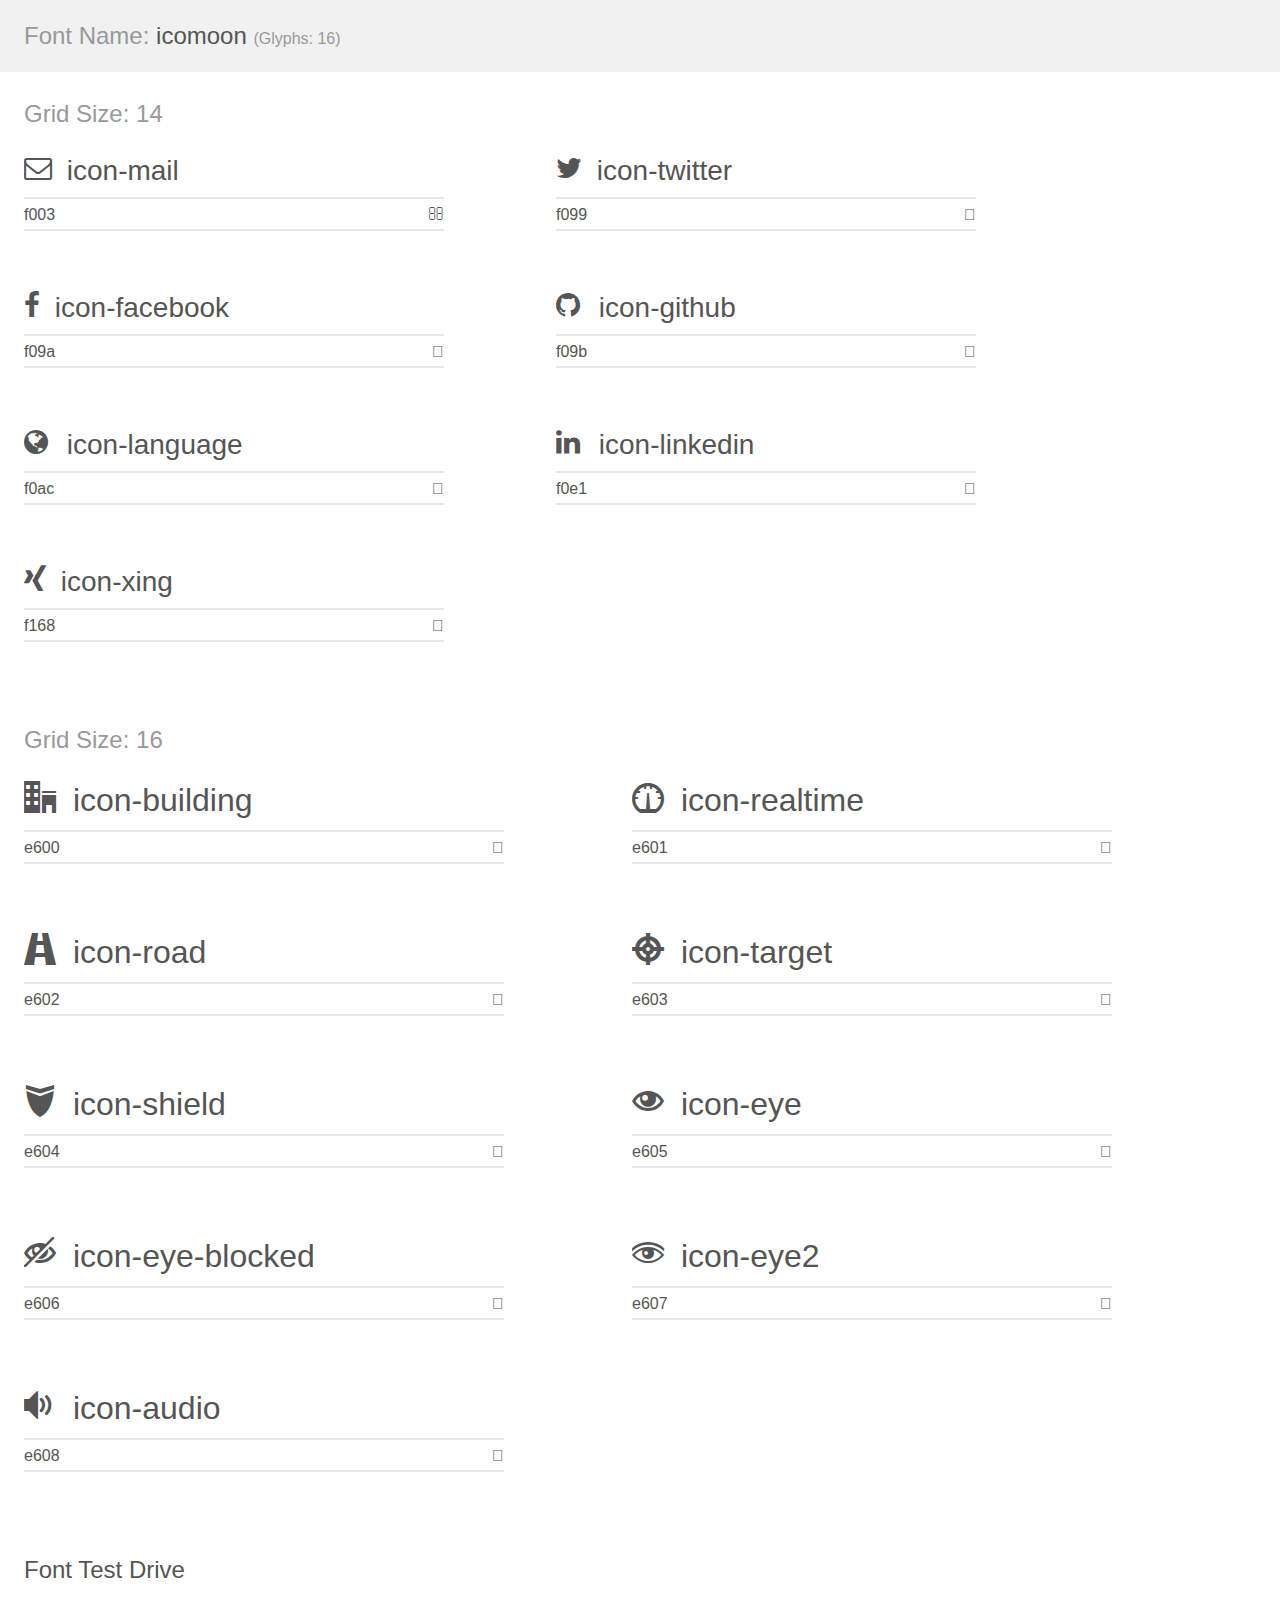
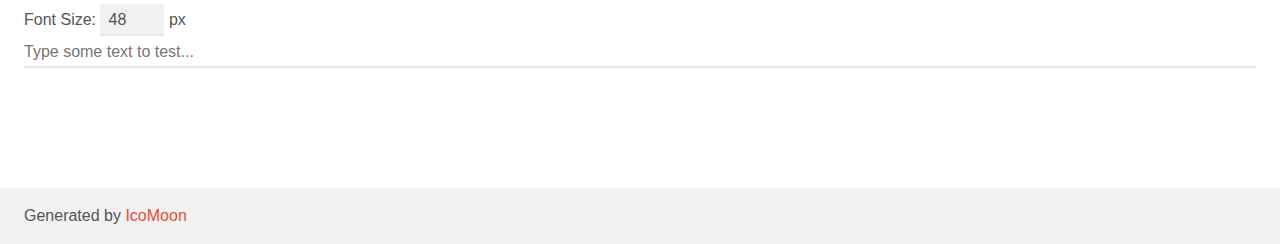
<file: public/styles/icomoon/demo.html>
<!doctype html>
<html>
<head>
	<meta charset="utf-8">
	<title>IcoMoon Demo</title>
	<meta name="description" content="An Icon Font Generated By IcoMoon.io">
	<meta name="viewport" content="width=device-width">
	<link rel="stylesheet" href="demo-files/demo.css">
	<link rel="stylesheet" href="style.css"></head>
<body>
	<div class="bgc1 clearfix">
		<h1 class="mhmm mvm"><span class="fgc1">Font Name:</span> icomoon <small class="fgc1">(Glyphs:&nbsp;16)</small></h1>
	</div>
	<div class="clearfix mhl ptl">
		<h1 class="mvm mtn fgc1">Grid Size: 14</h1>
		<div class="glyph fs1">
			<div class="clearfix bshadow0 pbs">
				<span class="icon-mail"></span><span class="mls"> icon-mail</span>
			</div>
			<fieldset class="fs0 size1of1 clearfix hidden-false">
				<input type="text" readonly value="f003" class="unit size1of2" />
				<input type="text" maxlength="1" readonly value="&#xf003;" class="unitRight size1of2 talign-right" />
			</fieldset>
			<div class="fs0 bshadow0 clearfix hidden-true">
				<span class="unit pvs fgc1">liga: </span>
				<input type="text" readonly value="" class="liga unitRight" />
			</div>
		</div>
		<div class="glyph fs1">
			<div class="clearfix bshadow0 pbs">
				<span class="icon-twitter"></span><span class="mls"> icon-twitter</span>
			</div>
			<fieldset class="fs0 size1of1 clearfix hidden-false">
				<input type="text" readonly value="f099" class="unit size1of2" />
				<input type="text" maxlength="1" readonly value="&#xf099;" class="unitRight size1of2 talign-right" />
			</fieldset>
			<div class="fs0 bshadow0 clearfix hidden-true">
				<span class="unit pvs fgc1">liga: </span>
				<input type="text" readonly value="" class="liga unitRight" />
			</div>
		</div>
		<div class="glyph fs1">
			<div class="clearfix bshadow0 pbs">
				<span class="icon-facebook"></span><span class="mls"> icon-facebook</span>
			</div>
			<fieldset class="fs0 size1of1 clearfix hidden-false">
				<input type="text" readonly value="f09a" class="unit size1of2" />
				<input type="text" maxlength="1" readonly value="&#xf09a;" class="unitRight size1of2 talign-right" />
			</fieldset>
			<div class="fs0 bshadow0 clearfix hidden-true">
				<span class="unit pvs fgc1">liga: </span>
				<input type="text" readonly value="" class="liga unitRight" />
			</div>
		</div>
		<div class="glyph fs1">
			<div class="clearfix bshadow0 pbs">
				<span class="icon-github"></span><span class="mls"> icon-github</span>
			</div>
			<fieldset class="fs0 size1of1 clearfix hidden-false">
				<input type="text" readonly value="f09b" class="unit size1of2" />
				<input type="text" maxlength="1" readonly value="&#xf09b;" class="unitRight size1of2 talign-right" />
			</fieldset>
			<div class="fs0 bshadow0 clearfix hidden-true">
				<span class="unit pvs fgc1">liga: </span>
				<input type="text" readonly value="" class="liga unitRight" />
			</div>
		</div>
		<div class="glyph fs1">
			<div class="clearfix bshadow0 pbs">
				<span class="icon-language"></span><span class="mls"> icon-language</span>
			</div>
			<fieldset class="fs0 size1of1 clearfix hidden-false">
				<input type="text" readonly value="f0ac" class="unit size1of2" />
				<input type="text" maxlength="1" readonly value="&#xf0ac;" class="unitRight size1of2 talign-right" />
			</fieldset>
			<div class="fs0 bshadow0 clearfix hidden-true">
				<span class="unit pvs fgc1">liga: </span>
				<input type="text" readonly value="" class="liga unitRight" />
			</div>
		</div>
		<div class="glyph fs1">
			<div class="clearfix bshadow0 pbs">
				<span class="icon-linkedin"></span><span class="mls"> icon-linkedin</span>
			</div>
			<fieldset class="fs0 size1of1 clearfix hidden-false">
				<input type="text" readonly value="f0e1" class="unit size1of2" />
				<input type="text" maxlength="1" readonly value="&#xf0e1;" class="unitRight size1of2 talign-right" />
			</fieldset>
			<div class="fs0 bshadow0 clearfix hidden-true">
				<span class="unit pvs fgc1">liga: </span>
				<input type="text" readonly value="" class="liga unitRight" />
			</div>
		</div>
		<div class="glyph fs1">
			<div class="clearfix bshadow0 pbs">
				<span class="icon-xing"></span><span class="mls"> icon-xing</span>
			</div>
			<fieldset class="fs0 size1of1 clearfix hidden-false">
				<input type="text" readonly value="f168" class="unit size1of2" />
				<input type="text" maxlength="1" readonly value="&#xf168;" class="unitRight size1of2 talign-right" />
			</fieldset>
			<div class="fs0 bshadow0 clearfix hidden-true">
				<span class="unit pvs fgc1">liga: </span>
				<input type="text" readonly value="" class="liga unitRight" />
			</div>
		</div>
	</div>
	<div class="clearfix mhl ptl">
		<h1 class="mvm mtn fgc1">Grid Size: 16</h1>
		<div class="glyph fs2">
			<div class="clearfix bshadow0 pbs">
				<span class="icon-building"></span><span class="mls"> icon-building</span>
			</div>
			<fieldset class="fs0 size1of1 clearfix hidden-false">
				<input type="text" readonly value="e600" class="unit size1of2" />
				<input type="text" maxlength="1" readonly value="&#xe600;" class="unitRight size1of2 talign-right" />
			</fieldset>
			<div class="fs0 bshadow0 clearfix hidden-true">
				<span class="unit pvs fgc1">liga: </span>
				<input type="text" readonly value="" class="liga unitRight" />
			</div>
		</div>
		<div class="glyph fs2">
			<div class="clearfix bshadow0 pbs">
				<span class="icon-realtime"></span><span class="mls"> icon-realtime</span>
			</div>
			<fieldset class="fs0 size1of1 clearfix hidden-false">
				<input type="text" readonly value="e601" class="unit size1of2" />
				<input type="text" maxlength="1" readonly value="&#xe601;" class="unitRight size1of2 talign-right" />
			</fieldset>
			<div class="fs0 bshadow0 clearfix hidden-true">
				<span class="unit pvs fgc1">liga: </span>
				<input type="text" readonly value="" class="liga unitRight" />
			</div>
		</div>
		<div class="glyph fs2">
			<div class="clearfix bshadow0 pbs">
				<span class="icon-road"></span><span class="mls"> icon-road</span>
			</div>
			<fieldset class="fs0 size1of1 clearfix hidden-false">
				<input type="text" readonly value="e602" class="unit size1of2" />
				<input type="text" maxlength="1" readonly value="&#xe602;" class="unitRight size1of2 talign-right" />
			</fieldset>
			<div class="fs0 bshadow0 clearfix hidden-true">
				<span class="unit pvs fgc1">liga: </span>
				<input type="text" readonly value="" class="liga unitRight" />
			</div>
		</div>
		<div class="glyph fs2">
			<div class="clearfix bshadow0 pbs">
				<span class="icon-target"></span><span class="mls"> icon-target</span>
			</div>
			<fieldset class="fs0 size1of1 clearfix hidden-false">
				<input type="text" readonly value="e603" class="unit size1of2" />
				<input type="text" maxlength="1" readonly value="&#xe603;" class="unitRight size1of2 talign-right" />
			</fieldset>
			<div class="fs0 bshadow0 clearfix hidden-true">
				<span class="unit pvs fgc1">liga: </span>
				<input type="text" readonly value="" class="liga unitRight" />
			</div>
		</div>
		<div class="glyph fs2">
			<div class="clearfix bshadow0 pbs">
				<span class="icon-shield"></span><span class="mls"> icon-shield</span>
			</div>
			<fieldset class="fs0 size1of1 clearfix hidden-false">
				<input type="text" readonly value="e604" class="unit size1of2" />
				<input type="text" maxlength="1" readonly value="&#xe604;" class="unitRight size1of2 talign-right" />
			</fieldset>
			<div class="fs0 bshadow0 clearfix hidden-true">
				<span class="unit pvs fgc1">liga: </span>
				<input type="text" readonly value="" class="liga unitRight" />
			</div>
		</div>
		<div class="glyph fs2">
			<div class="clearfix bshadow0 pbs">
				<span class="icon-eye"></span><span class="mls"> icon-eye</span>
			</div>
			<fieldset class="fs0 size1of1 clearfix hidden-false">
				<input type="text" readonly value="e605" class="unit size1of2" />
				<input type="text" maxlength="1" readonly value="&#xe605;" class="unitRight size1of2 talign-right" />
			</fieldset>
			<div class="fs0 bshadow0 clearfix hidden-true">
				<span class="unit pvs fgc1">liga: </span>
				<input type="text" readonly value="" class="liga unitRight" />
			</div>
		</div>
		<div class="glyph fs2">
			<div class="clearfix bshadow0 pbs">
				<span class="icon-eye-blocked"></span><span class="mls"> icon-eye-blocked</span>
			</div>
			<fieldset class="fs0 size1of1 clearfix hidden-false">
				<input type="text" readonly value="e606" class="unit size1of2" />
				<input type="text" maxlength="1" readonly value="&#xe606;" class="unitRight size1of2 talign-right" />
			</fieldset>
			<div class="fs0 bshadow0 clearfix hidden-true">
				<span class="unit pvs fgc1">liga: </span>
				<input type="text" readonly value="" class="liga unitRight" />
			</div>
		</div>
		<div class="glyph fs2">
			<div class="clearfix bshadow0 pbs">
				<span class="icon-eye2"></span><span class="mls"> icon-eye2</span>
			</div>
			<fieldset class="fs0 size1of1 clearfix hidden-false">
				<input type="text" readonly value="e607" class="unit size1of2" />
				<input type="text" maxlength="1" readonly value="&#xe607;" class="unitRight size1of2 talign-right" />
			</fieldset>
			<div class="fs0 bshadow0 clearfix hidden-true">
				<span class="unit pvs fgc1">liga: </span>
				<input type="text" readonly value="" class="liga unitRight" />
			</div>
		</div>
		<div class="glyph fs2">
			<div class="clearfix bshadow0 pbs">
				<span class="icon-audio"></span><span class="mls"> icon-audio</span>
			</div>
			<fieldset class="fs0 size1of1 clearfix hidden-false">
				<input type="text" readonly value="e608" class="unit size1of2" />
				<input type="text" maxlength="1" readonly value="&#xe608;" class="unitRight size1of2 talign-right" />
			</fieldset>
			<div class="fs0 bshadow0 clearfix hidden-true">
				<span class="unit pvs fgc1">liga: </span>
				<input type="text" readonly value="" class="liga unitRight" />
			</div>
		</div>
	</div>

	<!--[if gt IE 8]><!-->
	<div class="mhl clearfix mbl">
		<h1>Font Test Drive</h1>
		<label>
			Font Size: <input id="fontSize" type="number" class="textbox0 mbm"
			min="8" value="48" />
			px
		</label>
		<input id="testText" type="text" class="phl size1of1 mvl"
		placeholder="Type some text to test..." value=""/>
		</label>
		<div id="testDrive" class="icon-">&nbsp;
		</div>
	</div>
	<!--<![endif]-->
	<div class="bgc1 clearfix">
		<p class="mhl">Generated by <a href="https://icomoon.io/app">IcoMoon</a></p>
	</div>

	<script src="demo-files/demo.js"></script>
</body>
</html>
</file>
<file: public/styles/icomoon/demo-files/demo.css>
body {
	padding: 0;
	margin: 0;
	font-family: sans-serif;
	font-size: 1em;
	line-height: 1.5;
	color: #555;
	background: #fff;
}
h1 {
	font-size: 1.5em;
	font-weight: normal;
}
small {
	font-size: .66666667em;
}
a {
	color: #e74c3c;
	text-decoration: none;
}
a:hover, a:focus {
	box-shadow: 0 1px #e74c3c;
}
.bshadow0, input {
	box-shadow: inset 0 -2px #e7e7e7;
}
input:hover {
	box-shadow: inset 0 -2px #ccc;
}
input, fieldset {
	font-size: 1em;
	margin: 0;
	padding: 0;
	border: 0;
}
input {
	color: inherit;
	line-height: 1.5;
	height: 1.5em;
	padding: .25em 0;
}
input:focus {
	outline: none;
	box-shadow: inset 0 -2px #449fdb;
}
.glyph {
	font-size: 16px;
	width: 15em;
	padding-bottom: 1em;
	margin-right: 4em;
	margin-bottom: 1em;
	float: left;
	overflow: hidden;
}
.liga {
	width: 80%;
	width: calc(100% - 2.5em);
}
.talign-right {
	text-align: right;
}
.talign-center {
	text-align: center;
}
.bgc1 {
	background: #f1f1f1;
}
.fgc1 {
	color: #999;
}
.fgc0 {
	color: #000;
}
p {
	margin-top: 1em;
	margin-bottom: 1em;
}
.mvm {
	margin-top: .75em;
	margin-bottom: .75em;
}
.mtn {
	margin-top: 0;
}
.mtl, .mal {
	margin-top: 1.5em;
}
.mbl, .mal {
	margin-bottom: 1.5em;
}
.mal, .mhl {
	margin-left: 1.5em;
	margin-right: 1.5em;
}
.mhmm {
	margin-left: 1em;
	margin-right: 1em;
}
.mls {
	margin-left: .25em;
}
.ptl {
	padding-top: 1.5em;
}
.pbs, .pvs {
	padding-bottom: .25em;
}
.pvs, .pts {
	padding-top: .25em;
}
.unit {
	float: left;
}
.unitRight {
	float: right;
}
.size1of2 {
	width: 50%;
}
.size1of1 {
	width: 100%;
}
.clearfix:before, .clearfix:after {
	content: " ";
	display: table;
}
.clearfix:after {
	clear: both;
}
.hidden-true {
	display: none;
}
.textbox0 {
	width: 3em;
	background: #f1f1f1;
	padding: .25em .5em;
	line-height: 1.5;
	height: 1.5em;
}
#testDrive {
	padding-top: 24px;
	line-height: 1.5;
}
.fs0 {
	font-size: 16px;
}
.fs1 {
	font-size: 28px;
}
.fs2 {
	font-size: 32px;
}
</file>
<file: public/styles/icomoon/style.css>
@font-face {
	font-family: 'icomoon';
	src:url('fonts/icomoon.eot?xy5t1q');
	src:url('fonts/icomoon.eot?#iefixxy5t1q') format('embedded-opentype'),
		url('fonts/icomoon.woff?xy5t1q') format('woff'),
		url('fonts/icomoon.ttf?xy5t1q') format('truetype'),
		url('fonts/icomoon.svg?xy5t1q#icomoon') format('svg');
	font-weight: normal;
	font-style: normal;
}

[class^="icon-"], [class*=" icon-"] {
	font-family: 'icomoon';
	speak: none;
	font-style: normal;
	font-weight: normal;
	font-variant: normal;
	text-transform: none;
	line-height: 1;

	/* Better Font Rendering =========== */
	-webkit-font-smoothing: antialiased;
	-moz-osx-font-smoothing: grayscale;
}

.icon-mail:before {
	content: "\f003";
}
.icon-twitter:before {
	content: "\f099";
}
.icon-facebook:before {
	content: "\f09a";
}
.icon-github:before {
	content: "\f09b";
}
.icon-language:before {
	content: "\f0ac";
}
.icon-linkedin:before {
	content: "\f0e1";
}
.icon-xing:before {
	content: "\f168";
}
.icon-building:before {
	content: "\e600";
}
.icon-realtime:before {
	content: "\e601";
}
.icon-road:before {
	content: "\e602";
}
.icon-target:before {
	content: "\e603";
}
.icon-shield:before {
	content: "\e604";
}
.icon-eye:before {
	content: "\e605";
}
.icon-eye-blocked:before {
	content: "\e606";
}
.icon-eye2:before {
	content: "\e607";
}
.icon-audio:before {
	content: "\e608";
}
</file>
